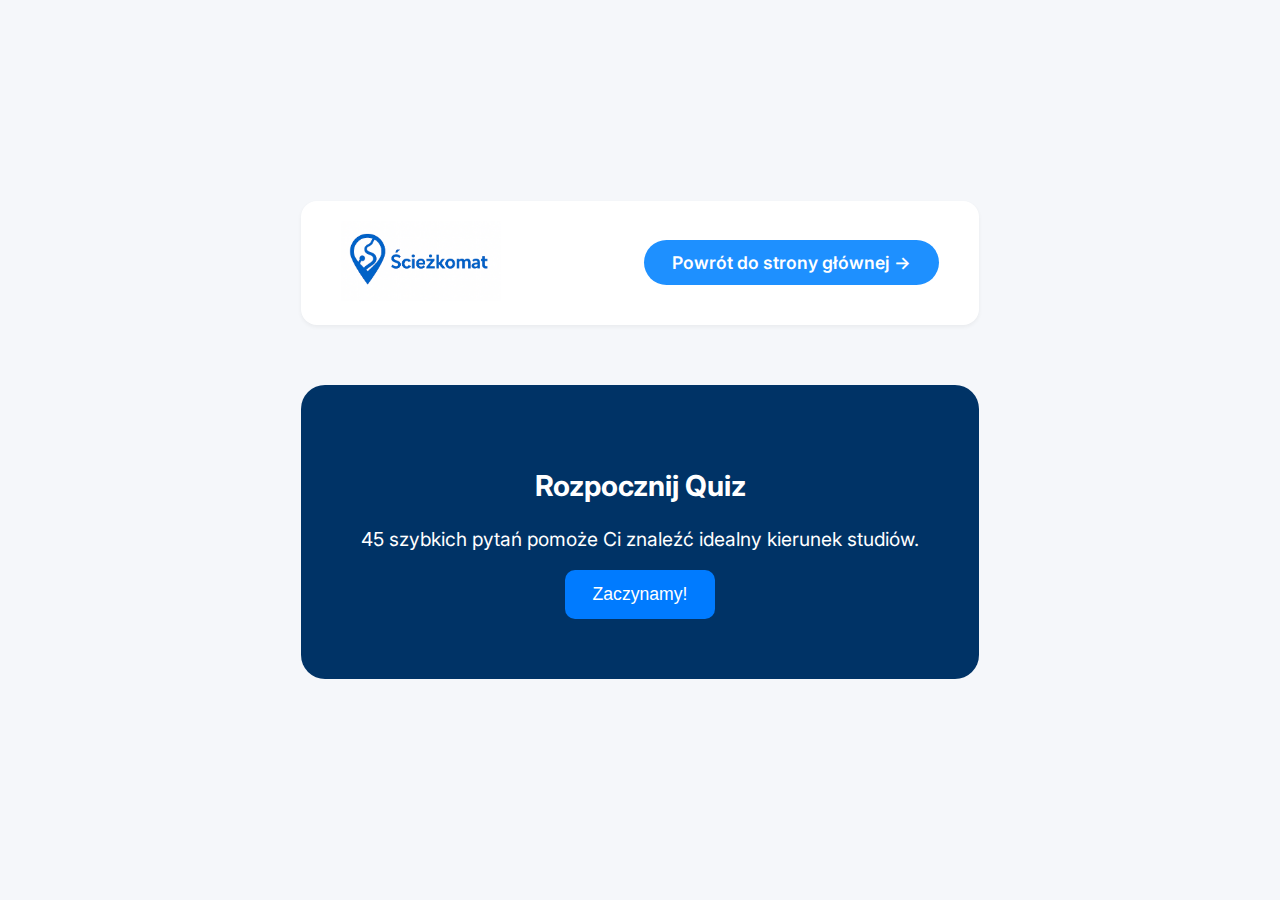
<file: quiz_site.html>
<!DOCTYPE html>
<html lang="pl">
<head>
  <meta charset="UTF-8">
  <title>Ścieżkomat – Quiz</title>
  <link rel="stylesheet" href="style_quiz.css" />
  <link href="https://fonts.googleapis.com/css2?family=Inter:wght@300;400;500;600;700&display=swap" rel="stylesheet">
</head>
<body>
  <div class="container">
    <header>
      <div class="logo">
        <img src="images/logo2.PNG" alt="Logo Ścieżkomat" width="260">
      </div>
      <a href="index.html" class="cta-button-header">Powrót do strony głównej →</a>
    </header>
    <!-- SEKCJA STARTU QUIZU -->
    <section class="quiz-start">
      <div class="container blue-box">
        <h2>Rozpocznij Quiz</h2>
        <p>45 szybkich pytań pomoże Ci znaleźć idealny kierunek studiów.</p>
        <button id="start-btn" class="btn-primary">Zaczynamy!</button>
      </div>
    </section>

    <!-- SEKCJA QUIZU -->
    <section id="quiz-section" style="display: none;">
      <div class="container quiz-card">
        <h3 id="question-text">Pytanie pojawi się tutaj</h3>
        <div id="answer-options"></div>
        <div class="quiz-footer">
          <button id="back-btn" class="btn-primary">Wstecz</button>
          <span id="progress-text">Pytanie 1 z 30</span>
          <button id="next-btn" class="btn-primary">Dalej</button>
        </div>
      </div>
    </section>
  </section>
   <!-- SEKCJA ŁADOWANIA WYNIKÓW -->
  <section id="loading-section" style="display: none;">
  <div class="loading-container">
    <div class="spinner"></div>
    <p>Obliczanie wyniku...</p>
  </div>
    <script src="questions.js"></script>
    <script src="script.js"></script>
  </div>
</body>
</html>
</file>
<file: style_quiz.css>
:root {
  --primary: #003366;
  --secondary: #1E90FF;
  --background: #ffffff;
  --text: #212529;
  --heading: #333333;
  --hero-text: #ffffff;
  --radius: 16px;
  --shadow: 0 10px 20px rgba(0,0,0,0.08);
}

body {
  font-family: 'Inter', sans-serif;
  background: #f5f7fa;
  display: flex;
  justify-content: center;
  align-items: center;
  min-height: 100vh;
  margin: 0;
}

.container {
  max-width: 1400px;
  margin: 0 auto;
  margin-top: 40px;
  padding: 0 20px;
}

header {
  background-color: var(--background);
  display: flex;
  justify-content: space-between;
  align-items: center;
  padding: 20px 40px;
  box-shadow: 0 2px 4px rgba(0, 0, 0, 0.05);
  border-radius: var(--radius);
}

.logo img {
  height: 80px;
  width: auto;
  object-fit: contain;
}

.cta-button-header {
  background-color: var(--secondary);
  color: var(--hero-text);
  padding: 12px 28px;
  border-radius: 50px;
  text-decoration: none;
  font-weight: 600;
  font-size: 1.1rem;
  transition: all 0.3s ease;
}

.cta-button-header:hover {
  opacity: 0.9;
}

.quiz-card {
  background-color: white;
  padding: 60px;
  border-radius: 24px;
  box-shadow: 0 6px 24px rgba(0,0,0,0.12);
  text-align: center;
  max-width: 1000px;
  margin: 60px auto;
  font-size: 1.1rem;
  animation: fadeIn 0.6s ease;
  will-change: transform, opacity;
}

#question-text {
  font-size: 1.6rem;
  margin-bottom: 30px;
}

#answer-options.rating {
  display: flex;
  flex-wrap: nowrap;
  justify-content: center;
  gap: 16px;
}

#answer-options.multiple, #answer-options.single {
  display: flex;
  flex-wrap: wrap;
  justify-content: center;
  gap: 16px;
}

.option {
  background: #eaf1fb;
  border: none;
  padding: 16px 32px;
  margin: 5px;
  border-radius: 8px;
  cursor: pointer;
  min-width: 140px;
  font-size: 1.05rem;
  text-align: center;
  transition: background 0.2s, transform 0.2s, box-shadow 0.2s;
}

.option:hover {
  background: #d0e2ff;
  transform: scale(1.05);
}

#next-btn, #back-btn {
  margin-top: 20px;
  padding: 14px 28px;
  background: #007bff;
  color: white;
  border: none;
  border-radius: 8px;
  cursor: pointer;
  font-size: 1.05rem;
}

#progress-text {
  font-size: 1.05rem;
  color: #555;
}

.blue-box {
  background-color: var(--primary);
  color: var(--hero-text);
  padding: 60px;
  border-radius: 24px;
  text-align: center;
  margin: 60px 0;
  font-size: 1.2rem;
}

.btn-primary {
  background-color: #007bff;
  color: white;
  border: none;
  padding: 14px 28px;
  border-radius: 10px;
  font-size: 1.1rem;
  cursor: pointer;
  transition: background 0.3s ease;
}

.btn-primary:hover {
  background-color: #005edb;
}

.btn-primary.selected {
  background-color: #005edb;
}

.quiz-footer {
  margin-top: 40px;
  display: flex;
  justify-content: space-between;
  align-items: center;
  color: #666;
}

.result-item {
  display: flex;
  align-items: center;
  margin-bottom: 24px;
  padding: 12px;
  background-color: #f0f0f0;
  border-radius: 12px;
}

.result-item h3 {
  margin-right: 10px;
  font-size: 1.3rem;
}

.result-item p {
  margin-right: 10px;
  font-size: 1.1rem;
  color: #666;
}

.result-item i {
  font-size: 26px;
  color: #28A745;
}

.result-item img {
  width: 100px;
  height: 100px;
}

/* Animacje */

@keyframes fadeIn {
  from { opacity: 0; transform: translateY(20px); }
  to { opacity: 1; transform: translateY(0); }
}

.fade-out {
  animation: fadeOut 0.4s forwards;
}

@keyframes fadeOut {
  to { opacity: 0; transform: translateY(20px); }
}

/* Do przodu (dalej) */
.fade-out-right {
  animation: fadeOutRight 0.4s forwards;
}

.fade-in-left {
  animation: fadeInLeft 0.4s forwards;
}

@keyframes fadeOutRight {
  to {
    opacity: 0;
    transform: translateX(50px);
  }
}

@keyframes fadeInLeft {
  from {
    opacity: 0;
    transform: translateX(-50px);
  }
  to {
    opacity: 1;
    transform: translateX(0);
  }
}

/* Do tyłu (wstecz) */
.fade-out-left {
  animation: fadeOutLeft 0.4s forwards;
}

.fade-in-right {
  animation: fadeInRight 0.4s forwards;
}

@keyframes fadeOutLeft {
  to {
    opacity: 0;
    transform: translateX(-50px);
  }
}

@keyframes fadeInRight {
  from {
    opacity: 0;
    transform: translateX(50px);
  }
  to {
    opacity: 1;
    transform: translateX(0);
  }
}
.fade-out-question {
  animation: fadeOutQuestion 0.4s forwards;
}

.fade-in-question {
  animation: fadeInQuestion 0.4s forwards;
}

@keyframes fadeOutQuestion {
  to {
    opacity: 0;
    transform: translateX(-20px);
  }
}

@keyframes fadeInQuestion {
  from {
    opacity: 0;
    transform: translateX(20px);
  }
  to {
    opacity: 1;
    transform: translateX(0);
  }
}
.loading-container {
  display: flex;
  flex-direction: column;
  align-items: center;
  justify-content: center;
  height: 80vh;
  color: #007BFF;
  font-size: 1.2rem;
}

.spinner {
  border: 8px solid #f3f3f3;
  border-top: 8px solid #007BFF;
  border-radius: 50%;
  width: 60px;
  height: 60px;
  animation: spin 1s linear infinite;
  margin-bottom: 20px;
}

@keyframes spin {
  0% { transform: rotate(0deg); }
  100% { transform: rotate(360deg); }
}
@media (max-width: 768px) {
  header {
    flex-direction: column;
    text-align: center;
    padding: 20px;
    gap: 10px;
  }

  .quiz-card {
    padding: 30px 20px;
    margin: 30px 10px;
    font-size: 1rem;
  }

  #question-text {
    font-size: 1.3rem;
    margin-bottom: 20px;
  }

  .option {
    padding: 12px 20px;
    min-width: 100px;
    font-size: 1rem;
  }

  #answer-options.rating,
  #answer-options.multiple,
  #answer-options.single {
    gap: 12px;
    flex-wrap: wrap;
  }

  #next-btn,
  #back-btn {
    width: 100%;
    font-size: 1rem;
    padding: 12px 16px;
  }

  .blue-box {
    padding: 30px 20px;
    margin: 30px 10px;
    font-size: 1rem;
  }

  .quiz-footer {
    flex-direction: column;
    align-items: flex-start;
    gap: 10px;
    margin-top: 20px;
  }

  .result-item {
    flex-direction: column;
    align-items: flex-start;
    padding: 16px;
  }

  .result-item img {
    width: 80px;
    height: 80px;
    margin-top: 10px;
  }

  .result-item h3,
  .result-item p {
    font-size: 1rem;
  }

  .loading-container {
    padding: 0 20px;
    text-align: center;
  }
}
</file>
